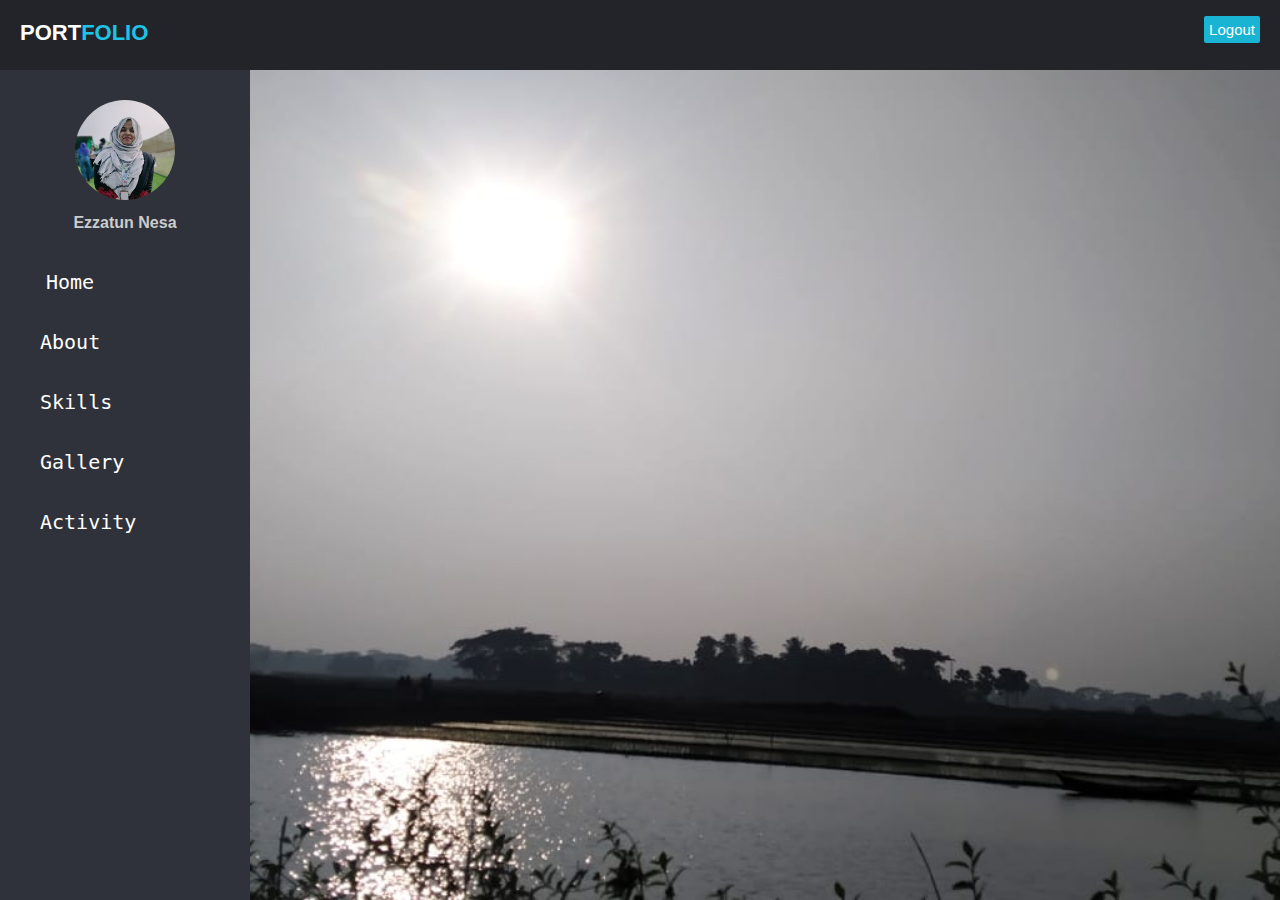
<file: index.html>
<!DOCTYPE html>
<html lang="en">
<head>
    <meta charset="UTF-8">
    <meta name="viewport" content="width=device-width, initial-scale=1.0">
    <link rel="stylesheet" href="./css/style.css">
    <title>Portfolio</title>
</head>

<body>
    <!-- header area start -->
    <header>
        <div class="left_area">
            <h3>Port<span>folio</span></h3>
        </div>
        <div class="right_area">
            <a href="#" class="logout_btn">Logout</a>
        </div>
    </header>
    <!-- header end -->
    <!-- sideber start -->
    <div class="sidebar">
        <center>
            <img src="./profile.jpg" class="profile_image" alt="">
            <h4>Ezzatun Nesa</h4>
        </center>
        <a href="./index.html"><i class="fas fa-home"></i><Samp>Home</Samp></a>
        <a href="./about.html"><i class="fa fa-fighter-jet" aria-hidden="true"></i><samp>About</samp></a>
        <a href="./skills.html"><i class="fa fa-fighter-jet" aria-hidden="true"></i><samp>Skills</samp></a>
        <a href="./gallery.html"><i class="fa fa-fighter-jet" aria-hidden="true"></i><samp>Gallery</samp></a>
        <a href="./Activity.html"><i class="fa fa-fighter-jet" aria-hidden="true"></i><samp>Activity</samp></a>
       

    </div>
    <!-- <div class="content"></div> -->

    <div class="content"></div>

    
    
</body>
</html>
</file>
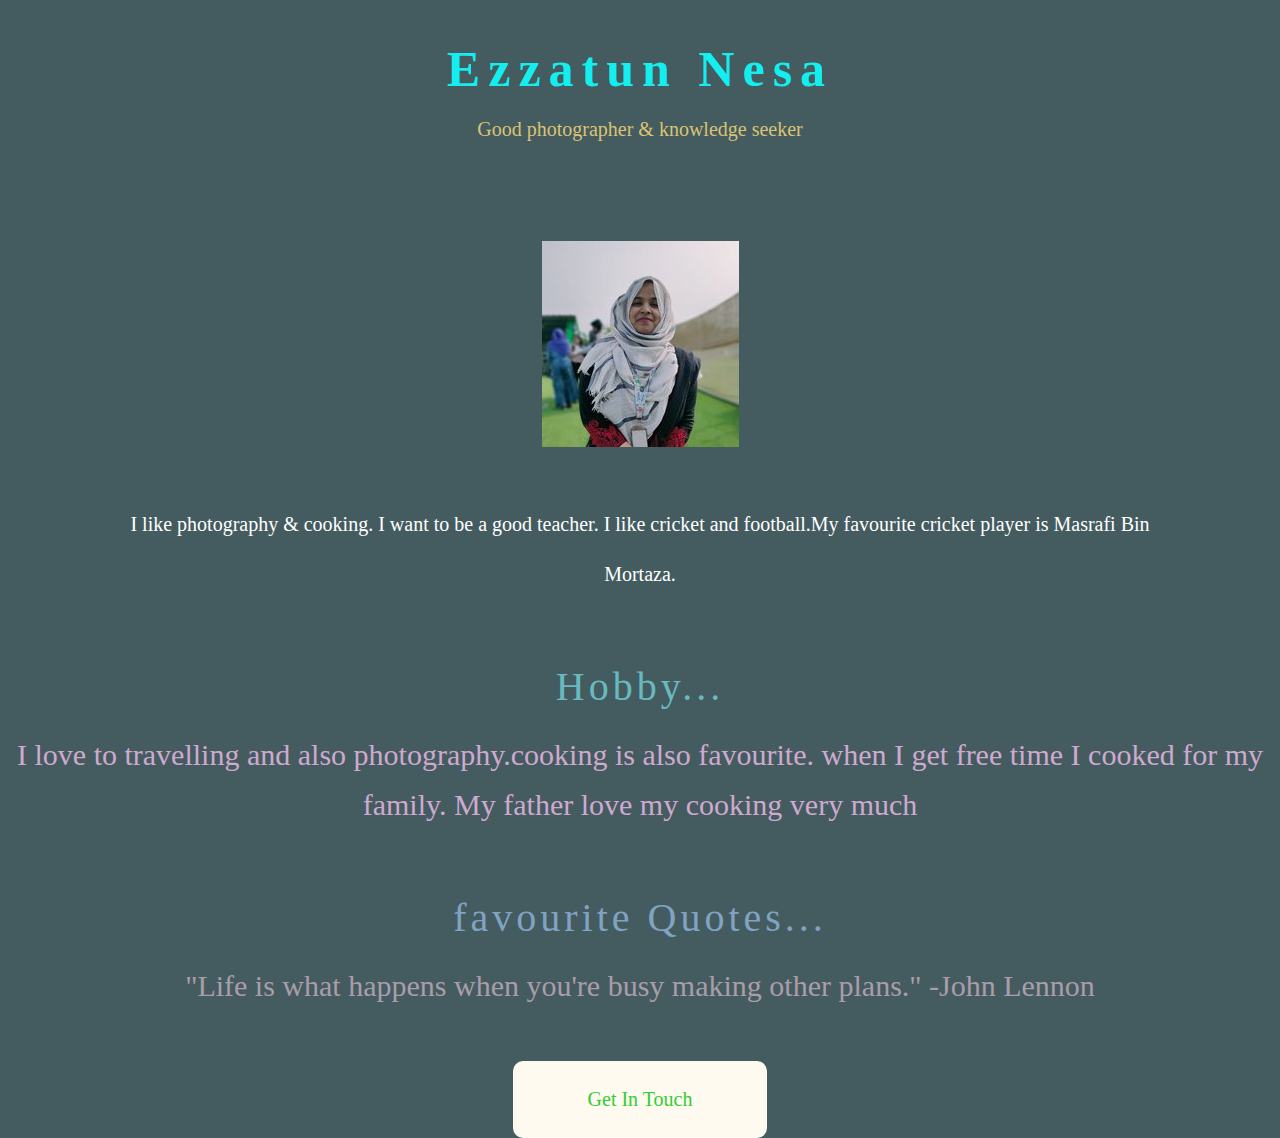
<file: about.html>
<!DOCTYPE html>
<html lang="en">
<head>
    <meta charset="UTF-8">
    <meta name="viewport" content="width=device-width, initial-scale=1.0">
    <link rel="stylesheet" href="./css/about.css">
    <title>about</title>

</head>
<body>
    <div class="container">
        <h1>Ezzatun Nesa</h1>
        <h2>Good photographer & knowledge seeker</h2>
        <div class="image">
            <img src="./profile.jpg" alt="Me">
        </div>
        <p>
            I like photography & cooking. I want to be a good teacher. I like cricket and football.My favourite cricket player is Masrafi Bin Mortaza.
        </p>
        

    </div>
    <div class="hobby">
        <h1>Hobby...</h1>
        <p>
            I love to travelling and also photography.cooking is also favourite.
            when I get free time I cooked for my  family.
            My father love my cooking very much

        </p>
       

    </div>
    <div class="quotes ">
        <h1>favourite Quotes...</h1>
        <p>
            "Life is what happens when you're busy making other plans." -John Lennon

        </p>
        <a href="#" class="btn">Get In Touch</a>

    </div>    
</body>
</html>
</file>
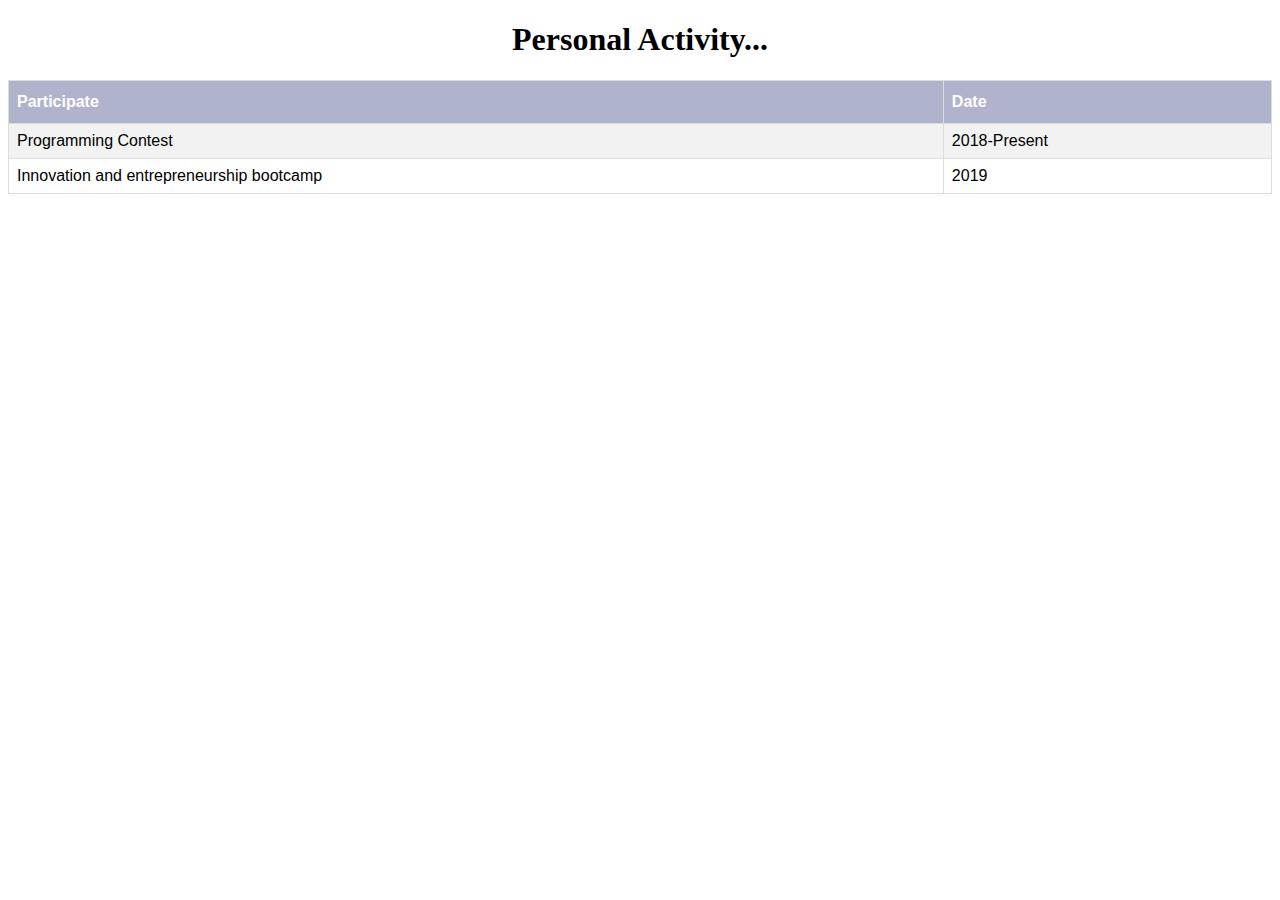
<file: Activity.html>
<!DOCTYPE html>
<html lang="en">
<head>
    <meta charset="UTF-8">
    <meta http-equiv="X-UA-Compatible" content="IE=edge">
    <meta name="viewport" content="width=device-width, initial-scale=1.0">
    <link rel="stylesheet" href="./css/activity.css">
    <title>Activity</title>
</head>
<body>

    <div>
        <div class="activity">
        <h1>Personal Activity...</h1>
    </div>

        <table id="customers">
            <tr>
              <th>Participate</th>
              <th>Date</th>
            </tr>
            <tr>
              <td>Programming Contest</td>
              <td>2018-Present</td>
            </tr>
            <tr>
              <td>Innovation and entrepreneurship bootcamp</td>
              <td>2019</td>
            </tr>
          </table>
    </div>
    
</body>
</html>
</file>
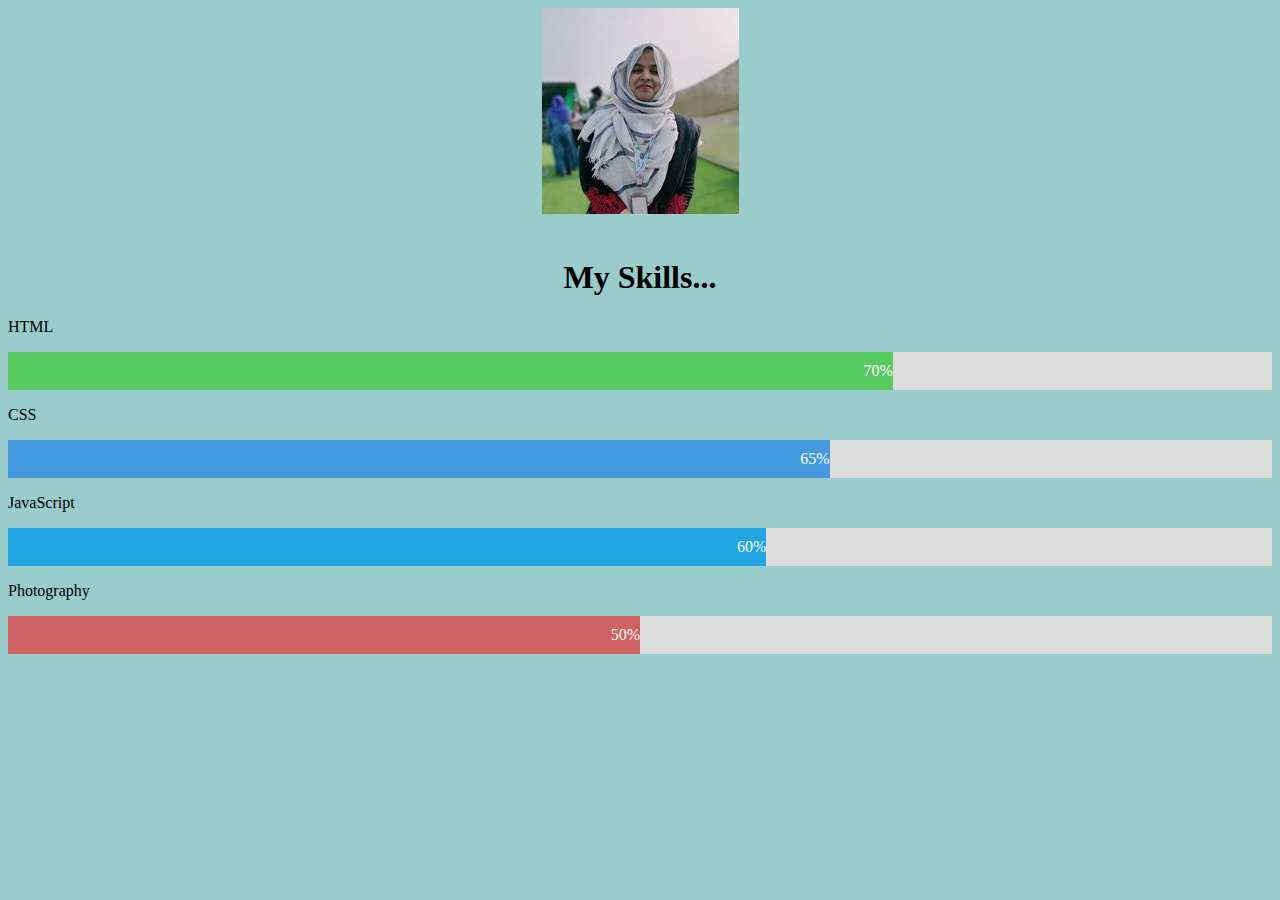
<file: skills.html>
<!DOCTYPE html>
<html lang="en">
<head>
    <meta charset="UTF-8">
    <meta name="viewport" content="width=device-width, initial-scale=1.0">
    <link rel="stylesheet" href="./css/skills.css">
    <title>Skills</title>
</head>
<body>
    <div>
        <center>
            <img src="./profile.jpg" alt="">

        </center>
        
    </div>
    <h1>My Skills...</h1>

<p>HTML</p>
<div class="container">
  <div class="skills html">70%</div>
</div>

<p>CSS</p>
<div class="container">
  <div class="skills css">65%</div>
</div>

<p>JavaScript</p>
<div class="container">
  <div class="skills js">60%</div>
</div>

<p>Photography</p>
<div class="container">
  <div class="skills photography">50%</div>
</div>

</body>
</html>
</file>
<file: css/style.css>
body{
    margin: 0;
    padding: 0;
    font-family: "Roboto", sans-serif;
}
header{
    position: fixed;
    background: #22242A;
    padding: 20px;
    width: 100%;
    height: 30px;
}
.left_area h3{
    color: #fff;
    margin: 0;
    text-transform: uppercase;
    font-size: 22px;
    font-weight: 900;

} 
.left_area span{
    color: #1DC4E7;
}
.logout_btn{
    padding: 5px;
    background: #19B3D3;
    text-decoration:none;
    float:right;
    margin-top: -30px;
    margin-right: 40px;
    border-radius: 2px;
    font-size: 15px;
    font-weight: 600px;
    color: #fff;
    transition: 0.5s;
    transition-property: bckground ;

}
.logout_btn:hover{
    background: #80ffff;

} 
.sidebar{
    background: #2F323A;
    margin-top: 70px;
    padding-top: 30px;
    position: fixed;
    left: 0;
    width: 250px;
    height: 100%;

}
.sidebar .profile_image{
    width: 100px;
    height: 100px;
    border-radius: 100px;
    margin-bottom: 10px;

}
.sidebar h4{
    color: #ccc;
    margin-top: 0;
    margin-bottom: 20px;
}
.sidebar a{
    color: #fff;
    display: block;
    width: 100px;
    line-height: 60px;
    text-decoration: none;
    padding-left: 40px;
    box-sizing: border-box;
    text-align: center;
    font-size: 20px;
    transition: 0.5s;
    transition-property: bckground ;
}
.sidebar a:hover{
    background: rgb(60, 95, 95);
    padding-left: 10px;
}

/* .slider i{
    padding-right: 10px;
} */

.content{
    margin-left: 250px;
    background: url("./img/cover4.jfif") no-repeat;
    background-position: center;
    background-size: cover;
    height: 100vh;

  }
</file>
<file: css/about.css>
*{
    margin: 0;
    padding: 0;
    box-sizing: border-box;
}
html{
    font-size: 10px;
}
body{
    background-color: rgb(68, 92, 95);
}
.container{
    max-width: 1100px;
    margin: 0 auto;
    padding: 0 3rem;
    margin-top: 4rem;
    text-align: center;

}
h1{
    color: rgb(20, 238, 238);
    font-size: 5rem;
    font-weight: 700;
    letter-spacing: 8px;
    margin-bottom: 2rem;

}
h2{
    color: rgb(218, 195, 116);
    font-size: 2rem;
    font-weight: 400;

}
.image{
    margin-top: 10rem;
    margin-bottom: 5rem;

}
p{
    font-size: 2rem;
    color: #fff;
    line-height: 5rem;
    margin-bottom: 5rem;
}

.btn{
    display: inline-block ;
    padding: 2.7rem 7.5rem;
    background: floralwhite;
    font-size: 2rem;
    text-decoration: none;
    color: limegreen;
    border-radius: 10px;
    transition: background 0.5s;
}
.btn:hover{
    background: palegreen;
}

.hobby{
    width: 400;
    background: rgba(0,0,0,0,0.4);
    text-align: center;
    margin: auto;
    margin-top: 5%;
}

.hobby h1 {
    font-size: 40px;
    letter-spacing: 4px;
    font-weight: 100;
    color:#68bac0;
}
.hobby p{
    font-size: 30px;
    color: #cfa9cf;
}




.quotes{
    width: 400;
    background: rgba(0,0,0,0,0.4);
    text-align: center;
    margin: auto;
    margin-top: 5%;
}

.quotes h1 {
    font-size: 40px;
    letter-spacing: 4px;
    font-weight: 100;
    color:#80a3c4;
}
.quotes p{
    font-size: 30px;
    color: #aa9daa;
}
</file>
<file: css/activity.css>
#customers {
    font-family: Arial, Helvetica, sans-serif;
    border-collapse: collapse;
    width: 100%;
  }
  
  #customers td, #customers th {
    border: 1px solid #ddd;
    padding: 8px;
  }
  
  #customers tr:nth-child(even){background-color: #f2f2f2;}
  
  #customers tr:hover {background-color: #ddd;}
  
  #customers th {
    padding-top: 12px;
    padding-bottom: 12px;
    text-align: left;
    background-color: #b0b3cc;
    color: white;
  }

  .activity h1{
      font: bold;
      text-align: center;
  }
</file>
<file: css/skills.css>
* {
    box-sizing: border-box
}

.container {
  width: 100%;
  background-color: #ddd;
}

.skills {
  text-align: right;
  padding-top: 10px;
  padding-bottom: 10px;
  color: white;
}

.html {
    width: 70%; 
    background-color: #58ca61;
}
.css {
    width: 65%; 
    background-color: #4599df;
}
.js {
    width: 60%; 
    background-color: #20a5e2;
}
.photography {
    width: 50%; 
    background-color: #ce6161;
}

body{
    background: #9bcccc;
}
h1{
    text-align: center;
    padding-top: 20px;
}
</file>
